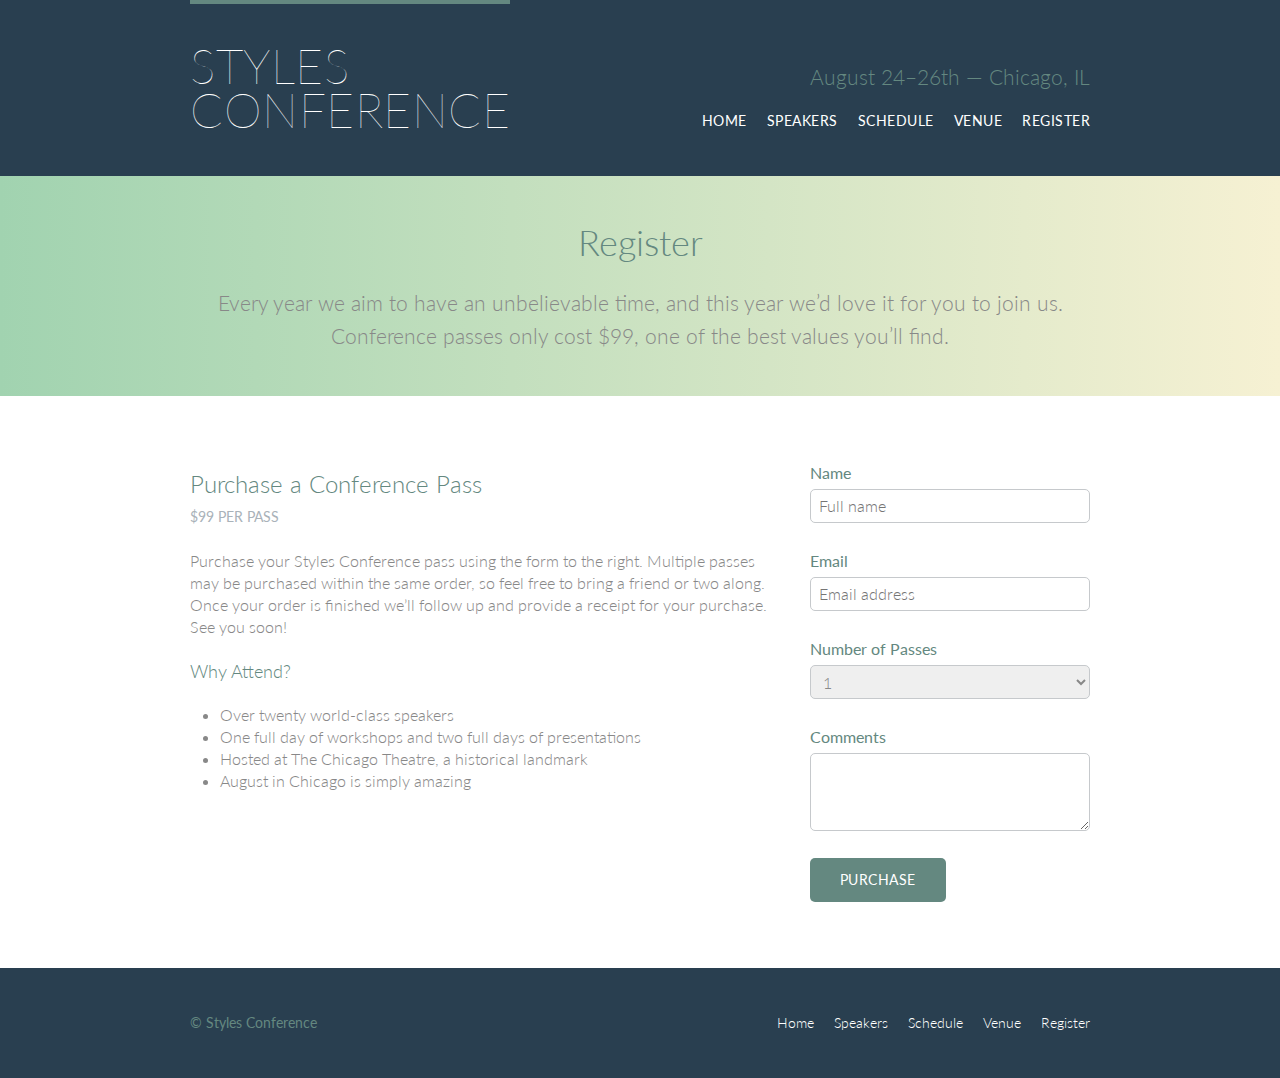
<file: register.html>
<!DOCTYPE html>
<html lang="en">

  <head>
    <meta charset="utf-8">
    <title>Register - Styles Conference</title>
    <link rel="stylesheet" href="assets/stylesheets/main.css">
    <link rel="stylesheet" href="http://fonts.googleapis.com/css?family=Lato:100,300,400">
  </head>

  <body>

    <!-- Header -->

    <header class="primary-header container group">

      <h1 class="logo">
        <a href="index.html">Styles <br> Conference</a>
      </h1>

      <h3 class="tagline">August 24&ndash;26th &mdash; Chicago, IL</h3>

      <nav class="nav primary-nav">
        <ul>
          <li><a href="index.html">Home</a></li><!--
          --><li><a href="speakers.html">Speakers</a></li><!--
          --><li><a href="schedule.html">Schedule</a></li><!--
          --><li><a href="venue.html">Venue</a></li><!--
          --><li><a href="register.html">Register</a></li>
        </ul>
      </nav>

    </header>

    <!-- Lead -->

    <section class="row-alt">
      <div class="lead container">

        <h1>Register</h1>

        <p>Every year we aim to have an unbelievable time, and this year we&#8217;d love it for you to join us. Conference passes only cost $99, one of the best values you&#8217;ll find.</p>

      </div>
    </section>

    <!-- Main content -->

    <section class="row">
      <div class="grid">

        <!-- Details -->

        <section class="col-2-3">

          <h2>Purchase a Conference Pass</h2>
          <h5>$99 per Pass</h5>

          <p>Purchase your Styles Conference pass using the form to the right. Multiple passes may be purchased within the same order, so feel free to bring a friend or two along. Once your order is finished we&#8217;ll follow up and provide a receipt for your purchase. See you soon!</p>

          <h4>Why Attend?</h4>

          <ul class="why-attend">
            <li>Over twenty world-class speakers</li>
            <li>One full day of workshops and two full days of presentations</li>
            <li>Hosted at The Chicago Theatre, a historical landmark</li>
            <li>August in Chicago is simply amazing</li>
          </ul>

        </section><!--
        Registration form
        --><form class="col-1-3" action="#" method="post">

          <fieldset class="register-group">

            <label>
              Name
              <input type="text" name="name" placeholder="Full name" required>
            </label>

            <label>
              Email
              <input type="email" name="email" placeholder="Email address" required>
            </label>

            <label>
              Number of Passes
              <select name="quantity" required>
                <option value="1" selected>1</option>
                <option value="2">2</option>
                <option value="3">3</option>
                <option value="4">4</option>
                <option value="5">5</option>
              </select>
            </label>

            <label>
              Comments
              <textarea name="comments"></textarea>
            </label>

          </fieldset>

          <input class="btn btn-default" type="submit" name="submit" value="Purchase">

        </form>

      </div>
    </section>

    <!-- Footer -->

    <footer class="primary-footer container group">

      <small>&copy; Styles Conference</small>

      <nav class="nav">
        <ul>
          <li><a href="index.html">Home</a></li><!--
          --><li><a href="speakers.html">Speakers</a></li><!--
          --><li><a href="schedule.html">Schedule</a></li><!--
          --><li><a href="venue.html">Venue</a></li><!--
          --><li><a href="register.html">Register</a></li>
        </ul>
      </nav>

    </footer>

  </body>
</html>
</file>
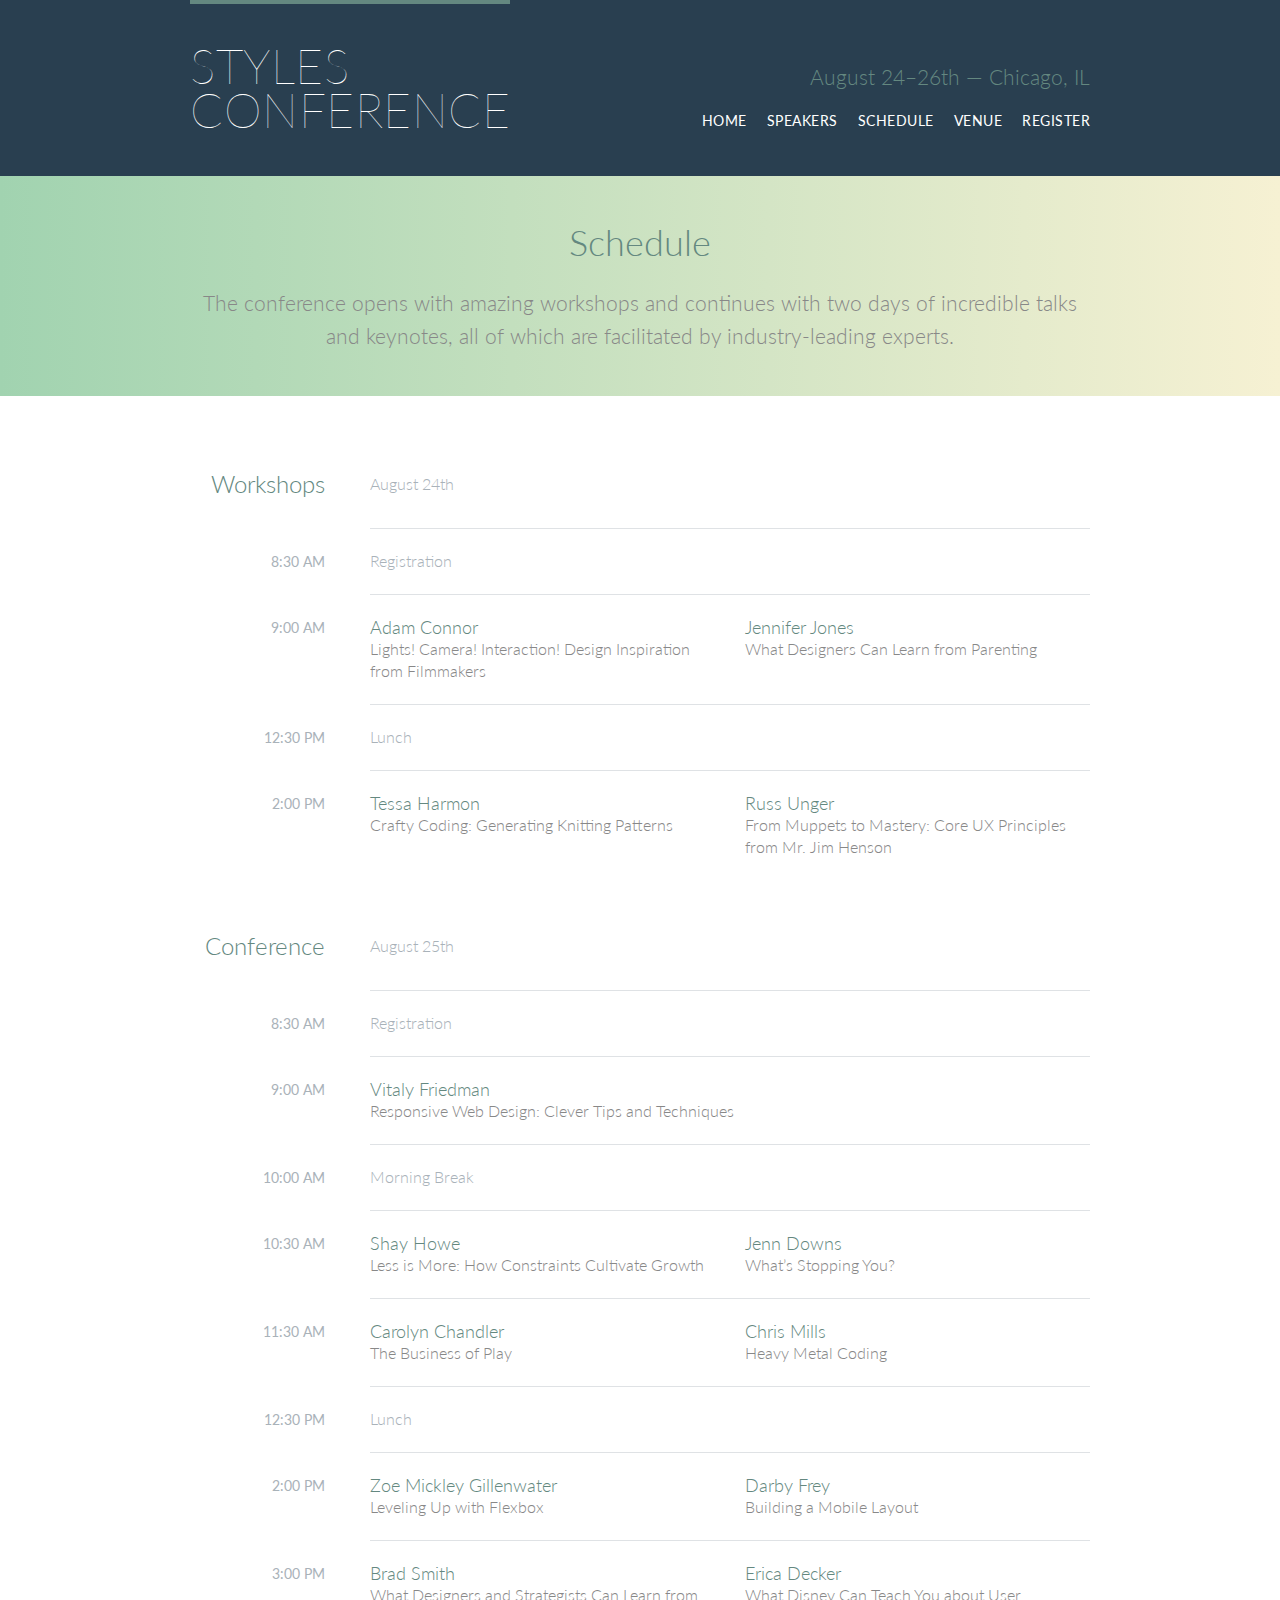
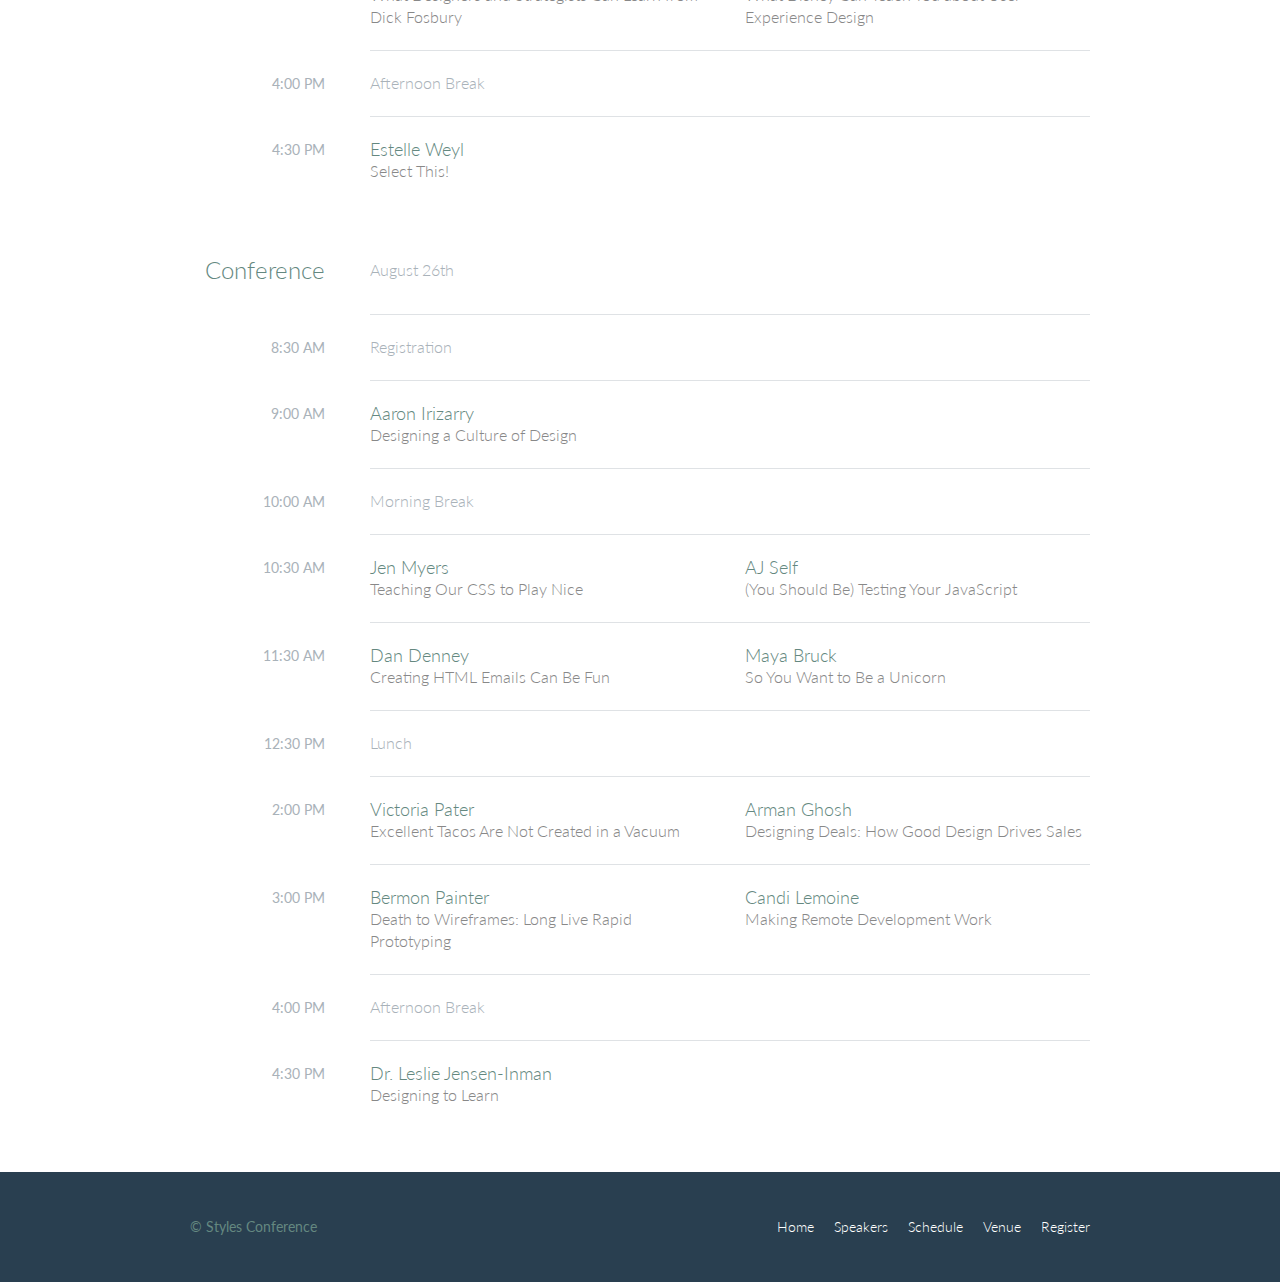
<file: schedule.html>
<!DOCTYPE html>
<html lang="en">

  <head>
    <meta charset="utf-8">
    <title>Schedule - Styles Conference</title>
    <link rel="stylesheet" href="assets/stylesheets/main.css">
    <link rel="stylesheet" href="http://fonts.googleapis.com/css?family=Lato:100,300,400">
  </head>

  <body>

    <!-- Header -->

    <header class="primary-header container group">

      <h1 class="logo">
        <a href="index.html">Styles <br> Conference</a>
      </h1>

      <h3 class="tagline">August 24&ndash;26th &mdash; Chicago, IL</h3>

      <nav class="nav primary-nav">
        <ul>
          <li><a href="index.html">Home</a></li><!--
          --><li><a href="speakers.html">Speakers</a></li><!--
          --><li><a href="schedule.html">Schedule</a></li><!--
          --><li><a href="venue.html">Venue</a></li><!--
          --><li><a href="register.html">Register</a></li>
        </ul>
      </nav>

    </header>

    <!-- Lead -->

    <section class="row-alt">
      <div class="lead container">

        <h1>Schedule</h1>

        <p>The conference opens with amazing workshops and continues with two days of incredible talks and keynotes, all of which are facilitated by industry-leading experts.</p>

      </div>
    </section>

    <!-- Main content -->

    <section class="row">
      <div class="container">

        <!-- Workshops -->

        <table>
          <thead>
            <tr>
              <th scope="row">
                Workshops
              </th>
              <td class="schedule-offset" colspan="2">
                August 24th
              </td>
            </tr>
          </thead>
          <tbody>
            <tr>
              <th scope="row">
                <time datetime="08:30:00">8:30 AM</time>
              </th>
              <td class="schedule-offset" colspan="2">
                Registration
              </td>
            </tr>
            <tr>
              <th scope="row">
                <time datetime="09:00:00">9:00 AM</time>
              </th>
              <td>
                <a href="speakers.html#adam-connor">
                  <h4>Adam Connor</h4>
                  Lights! Camera! Interaction! Design Inspiration from Filmmakers
                </a>
              </td>
              <td>
                <a href="speakers.html#jennifer-jones">
                  <h4>Jennifer Jones</h4>
                  What Designers Can Learn from Parenting
                </a>
              </td>
            </tr>
            <tr>
              <th scope="row">
                <time datetime="12:30:00">12:30 PM</time>
              </th>
              <td class="schedule-offset" colspan="2">
                Lunch
              </td>
            </tr>
            <tr>
              <th scope="row">
                <time datetime="14:00">2:00 PM</time>
              </th>
              <td>
                <a href="speakers.html#tessa-harmon">
                  <h4>Tessa Harmon</h4>
                  Crafty Coding: Generating Knitting Patterns
                </a>
              </td>
              <td>
                <a href="speakers.html#russ-unger">
                  <h4>Russ Unger</h4>
                  From Muppets to Mastery: Core UX Principles from Mr. Jim Henson
                </a>
              </td>
            </tr>
          </tbody>
        </table>

        <!-- Conference -->

        <table>
          <thead>
            <tr>
              <th scope="row">
                Conference
              </th>
              <td class="schedule-offset" colspan="2">
                August 25th
              </td>
            </tr>
          </thead>
          <tbody>
            <tr>
              <th scope="row">
                <time datetime="08:30:00">8:30 AM</time>
              </th>
              <td class="schedule-offset" colspan="2">
                Registration
              </td>
            </tr>
            <tr>
              <th scope="row">
                <time datetime="09:00:00">9:00 AM</time>
              </th>
              <td colspan="2">
                <a href="speakers.html#vitaly-friedman">
                  <h4>Vitaly Friedman</h4>
                  Responsive Web Design: Clever Tips and Techniques
                </a>
              </td>
            </tr>
            <tr>
              <th scope="row">
                <time datetime="10:00:00">10:00 AM</time>
              </th>
              <td class="schedule-offset" colspan="2">
                Morning Break
              </td>
            </tr>
            <tr>
              <th scope="row">
                <time datetime="10:30:00">10:30 AM</time>
              </th>
              <td>
                <a href="speakers.html#shay-howe">
                  <h4>Shay Howe</h4>
                  Less is More: How Constraints Cultivate Growth
                </a>
              </td>
              <td>
                <a href="speakers.html#jenn-downs">
                  <h4>Jenn Downs</h4>
                  What&#8217;s Stopping You?
                </a>
              </td>
            </tr>
            <tr>
              <th scope="row">
                <time datetime="11:30:00">11:30 AM</time>
              </th>
              <td>
                <a href="speakers.html#carolyn-chandler">
                  <h4>Carolyn Chandler</h4>
                  The Business of Play
                </a>
              </td>
              <td>
                <a href="speakers.html#chris-mills">
                  <h4>Chris Mills</h4>
                  Heavy Metal Coding
                </a>
              </td>
            </tr>
            <tr>
              <th scope="row">
                <time datetime="12:30:00">12:30 PM</time>
              </th>
              <td class="schedule-offset" colspan="2">
                Lunch
              </td>
            </tr>
            <tr>
              <th scope="row">
                <time datetime="14:00">2:00 PM</time>
              </th>
              <td>
                <a href="speakers.html#zoe-mickley-gillenwater">
                  <h4>Zoe Mickley Gillenwater</h4>
                  Leveling Up with Flexbox
                </a>
              </td>
              <td>
                <a href="speakers.html#darby-frey">
                  <h4>Darby Frey</h4>
                  Building a Mobile Layout
                </a>
              </td>
            </tr>
            <tr>
              <th scope="row">
                <time datetime="15:00:00">3:00 PM</time>
              </th>
              <td>
                <a href="speakers.html#brad-smith">
                  <h4>Brad Smith</h4>
                  What Designers and Strategists Can Learn from Dick Fosbury
                </a>
              </td>
              <td>
                <a href="speakers.html#erica-decker">
                  <h4>Erica Decker</h4>
                  What Disney Can Teach You about User Experience Design
                </a>
              </td>
            </tr>
            <tr>
              <th scope="row">
                <time datetime="16:00:00">4:00 PM</time>
              </th>
              <td class="schedule-offset" colspan="2">
                Afternoon Break
              </td>
            </tr>
            <tr>
              <th scope="row">
                <time datetime="16:30:00">4:30 PM</time>
              </th>
              <td colspan="2">
                <a href="speakers.html#estelle-weyl">
                  <h4>Estelle Weyl</h4>
                  Select This!
                </a>
              </td>
            </tr>
          </tbody>
        </table>

        <!-- Conference -->

        <table>
          <thead>
            <tr>
              <th scope="row">
                Conference
              </th>
              <td class="schedule-offset" colspan="2">
                August 26th
              </td>
            </tr>
          </thead>
          <tbody>
            <tr>
              <th scope="row">
                <time datetime="08:30:00">8:30 AM</time>
              </th>
              <td class="schedule-offset" colspan="2">
                Registration
              </td>
            </tr>
            <tr>
              <th scope="row">
                <time datetime="09:00:00">9:00 AM</time>
              </th>
              <td colspan="2">
                <a href="speakers.html#aaron-irizarry">
                  <h4>Aaron Irizarry</h4>
                  Designing a Culture of Design
                </a>
              </td>
            </tr>
            <tr>
              <th scope="row">
                <time datetime="10:00:00">10:00 AM</time>
              </th>
              <td class="schedule-offset" colspan="2">
                Morning Break
              </td>
            </tr>
            <tr>
              <th scope="row">
                <time datetime="10:30:00">10:30 AM</time>
              </th>
              <td>
                <a href="speakers.html#jen-myers">
                  <h4>Jen Myers</h4>
                  Teaching Our CSS to Play Nice
                </a>
              </td>
              <td>
                <a href="speakers.html#aj-self">
                  <h4>AJ Self</h4>
                  (You Should Be) Testing Your JavaScript
                </a>
              </td>
            </tr>
            <tr>
              <th scope="row">
                <time datetime="11:30:00">11:30 AM</time>
              </th>
              <td>
                <a href="speakers.html#dan-denney">
                  <h4>Dan Denney</h4>
                  Creating HTML Emails Can Be Fun
                </a>
              </td>
              <td>
                <a href="speakers.html#maya-bruck">
                  <h4>Maya Bruck</h4>
                  So You Want to Be a Unicorn
                </a>
              </td>
            </tr>
            <tr>
              <th scope="row">
                <time datetime="12:30:00">12:30 PM</time>
              </th>
              <td class="schedule-offset" colspan="2">
                Lunch
              </td>
            </tr>
            <tr>
              <th scope="row">
                <time datetime="14:00">2:00 PM</time>
              </th>
              <td>
                <a href="speakers.html#victoria-pater">
                  <h4>Victoria Pater</h4>
                  Excellent Tacos Are Not Created in a Vacuum
                </a>
              </td>
              <td>
                <a href="speakers.html#arman-ghosh">
                  <h4>Arman Ghosh</h4>
                  Designing Deals: How Good Design Drives Sales
                </a>
              </td>
            </tr>
            <tr>
              <th scope="row">
                <time datetime="15:00:00">3:00 PM</time>
              </th>
              <td>
                <a href="speakers.html#bermon-painter">
                  <h4>Bermon Painter</h4>
                  Death to Wireframes: Long Live Rapid Prototyping
                </a>
              </td>
              <td>
                <a href="speakers.html#candi-lemoine">
                  <h4>Candi Lemoine</h4>
                  Making Remote Development Work
                </a>
              </td>
            </tr>
            <tr>
              <th scope="row">
                <time datetime="16:00:00">4:00 PM</time>
              </th>
              <td class="schedule-offset" colspan="2">
                Afternoon Break
              </td>
            </tr>
            <tr>
              <th scope="row">
                <time datetime="16:30:00">4:30 PM</time>
              </th>
              <td colspan="2">
                <a href="speakers.html#leslie-jensen-inman">
                  <h4>Dr. Leslie Jensen-Inman</h4>
                  Designing to Learn
                </a>
              </td>
            </tr>
          </tbody>
        </table>

      </div>
    </section>

    <!-- Footer -->

    <footer class="primary-footer container group">

      <small>&copy; Styles Conference</small>

      <nav class="nav">
        <ul>
          <li><a href="index.html">Home</a></li><!--
          --><li><a href="speakers.html">Speakers</a></li><!--
          --><li><a href="schedule.html">Schedule</a></li><!--
          --><li><a href="venue.html">Venue</a></li><!--
          --><li><a href="register.html">Register</a></li>
        </ul>
      </nav>

    </footer>

  </body>
</html>
</file>
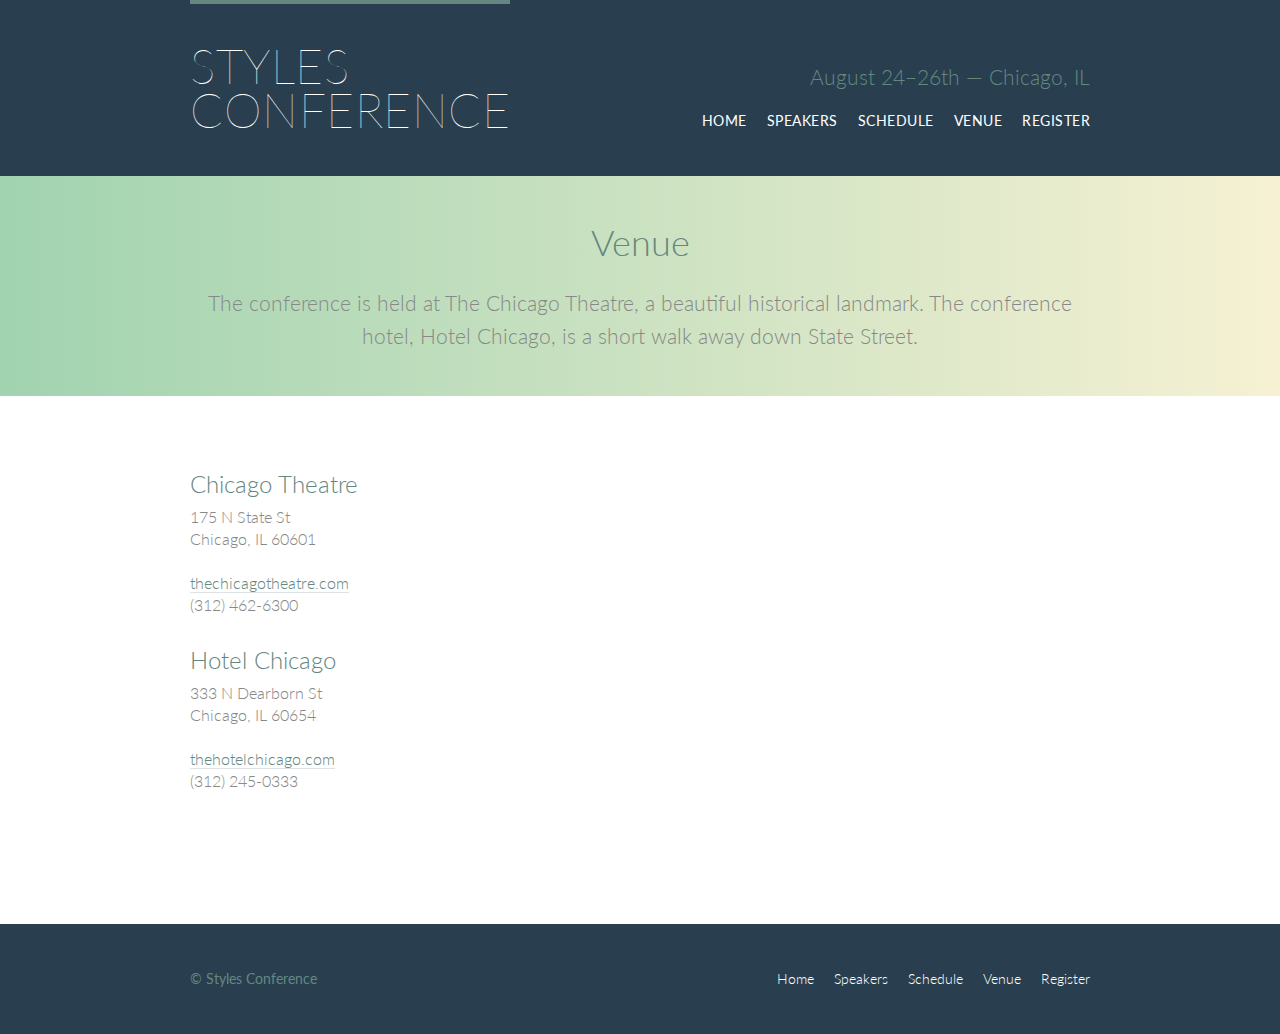
<file: venue.html>
<!DOCTYPE html>
<html lang="en">

  <head>
    <meta charset="utf-8">
    <title>Venue - Styles Conference</title>
    <link rel="stylesheet" href="assets/stylesheets/main.css">
    <link rel="stylesheet" href="http://fonts.googleapis.com/css?family=Lato:100,300,400">
  </head>

  <body>

    <!-- Header -->

    <header class="primary-header container group">

      <h1 class="logo">
        <a href="index.html">Styles <br> Conference</a>
      </h1>

      <h3 class="tagline">August 24&ndash;26th &mdash; Chicago, IL</h3>

      <nav class="nav primary-nav">
        <ul>
          <li><a href="index.html">Home</a></li><!--
          --><li><a href="speakers.html">Speakers</a></li><!--
          --><li><a href="schedule.html">Schedule</a></li><!--
          --><li><a href="venue.html">Venue</a></li><!--
          --><li><a href="register.html">Register</a></li>
        </ul>
      </nav>

    </header>

    <!-- Lead -->

    <section class="row-alt">
      <div class="lead container">

        <h1>Venue</h1>

        <p>The conference is held at The Chicago Theatre, a beautiful historical landmark. The conference hotel, Hotel Chicago, is a short walk away down State Street.</p>

      </div>
    </section>

    <!-- Main content -->

    <section class="row">
      <div class="grid">

        <!-- Chicago Theatre -->

        <section class="venue-theatre">

          <div class="col-1-3">
            <h2>Chicago Theatre</h2>
            <p>175 N State St <br> Chicago, IL 60601</p>
            <p><a href="http://www.thechicagotheatre.com/">thechicagotheatre.com</a> <br> (312) 462-6300</p>
        
            <h2>Hotel Chicago</h2>
            <p>333 N Dearborn St <br> Chicago, IL 60654</p>
            <p><a href="http://thehotelchicago.com/">thehotelchicago.com</a> <br> (312) 245-0333</p>
          
                  </section>

      </div>
    </section>

    <!-- Footer -->

    <footer class="primary-footer container group">

      <small>&copy; Styles Conference</small>

      <nav class="nav">
        <ul>
          <li><a href="index.html">Home</a></li><!--
          --><li><a href="speakers.html">Speakers</a></li><!--
          --><li><a href="schedule.html">Schedule</a></li><!--
          --><li><a href="venue.html">Venue</a></li><!--
          --><li><a href="register.html">Register</a></li>
        </ul>
      </nav>

    </footer>

  </body>
</html>
</file>
<file: assets/stylesheets/main.css>
/* http://meyerweb.com/eric/tools/css/reset/ 
   v2.0 | 20110126
   License: none (public domain)
*/

html, body, div, span, applet, object, iframe,
h1, h2, h3, h4, h5, h6, p, blockquote, pre,
a, abbr, acronym, address, big, cite, code,
del, dfn, em, img, ins, kbd, q, s, samp,
small, strike, strong, sub, sup, tt, var,
b, u, i, center,
dl, dt, dd, ol, ul, li,
fieldset, form, label, legend,
table, caption, tbody, tfoot, thead, tr, th, td,
article, aside, canvas, details, embed, 
figure, figcaption, footer, header, hgroup, 
menu, nav, output, ruby, section, summary,
time, mark, audio, video {
  margin: 0;
  padding: 0;
  border: 0;
  font-size: 100%;
  font: inherit;
  vertical-align: baseline;
}
/* HTML5 display-role reset for older browsers */
article, aside, details, figcaption, figure, 
footer, header, hgroup, menu, nav, section {
  display: block;
}
body {
  line-height: 1;
}
ol, ul {
  list-style: none;
}
blockquote, q {
  quotes: none;
}
blockquote:before, blockquote:after,
q:before, q:after {
  content: '';
  content: none;
}
table {
  border-collapse: collapse;
  border-spacing: 0;
}
/*
  ========================================
  Custom styles
  ========================================
*/

body {
  background: #293f50;
  color: #888;
  font: 300 16px/22px "Lato", "Open Sans", "Helvetica Neue", Helvetica, Arial, sans-serif;
}

/*
  ========================================
  Grid
  ========================================
*/

*,
*:before,
*:after {
  box-sizing: border-box;
}
.container,
.grid {
  margin: 0 auto;
  width: 960px;
}
.container {
  padding-left: 30px;
  padding-right: 30px;
}
.grid,
.col-1-3,
.col-2-3 {
  padding-left: 15px;
  padding-right: 15px;
}
.col-1-3,
.col-2-3  {
  display: inline-block;
  vertical-align: top;
}
.col-1-3 {
  width: 33.33%;
}
.col-2-3 {
  width: 66.66%;
}

/*
  ========================================
  Clearfix
  ========================================
*/

.group:before,
.group:after {
  content: "";
  display: table;
}
.group:after {
  clear: both;
}
.group {
  clear: both;
  *zoom: 1;
}

/*
  ========================================
  Rows
  ========================================
*/

.row,
.row-alt {
  min-width: 960px;
}
.row {
  background: #fff;
  padding: 66px 0 44px 0;
}
.row-alt {
  background: #cbe2c1;
  background: -webkit-linear-gradient(to right, #a1d3b0, #f6f1d3);
  background:         -webkit-linear-gradient(left, #a1d3b0, #f6f1d3);
  background:         linear-gradient(to right, #a1d3b0, #f6f1d3);
  padding: 44px 0 22px 0;
}

/*
  ========================================
  Typography
  ========================================
*/

h1, h2, h3, h4 {
  color: #648880;
}
h1, h3, h4, h5, p {
  margin-bottom: 22px;
}
h1 {
  font-size: 36px;
  line-height: 44px;
}
h2 {
  font-size: 24px;
  line-height: 44px;
}
h3 {
  font-size: 21px;
}
h4 {
  font-size: 18px;
}
h5 {
  color: #a9b2b9;
  font-size: 14px;
  font-weight: 400;
  text-transform: uppercase;
}
strong {
  font-weight: 400;
}
cite,
em {
  font-style: italic;
}

/*
  ========================================
  Leads
  ========================================
*/

.lead {
  text-align: center;
}
.lead p {
  font-size: 21px;
  line-height: 33px;
}

/*
  ========================================
  Links
  ========================================
*/

a {
  color: #648880;
  text-decoration: none;
}
a:hover {
  color: #a9b2b9;
}
p a {
  border-bottom: 1px solid #dfe2e5;
}
.primary-header a,
.primary-footer a {
  color: #fff;
}
.primary-header a:hover,
.primary-footer a:hover {
  color: #648880;
}

/*
  ========================================
  Buttons
  ========================================
*/

.btn {
  border-radius: 5px;
  color: #fff;
  cursor: pointer;
  display: inline-block;
  font-weight: 400;
  letter-spacing: .5px;
  margin: 0;
  text-transform: uppercase;
}
.btn-alt {
  border: 1px solid #fff;
  padding: 10px 30px;
}
.btn-alt:hover {
  background: #fff;
  color: #648880;
}
.btn-default {
  border: 0;
  background: #648880;
  padding: 11px 30px;
  font-size: 14px;
}
.btn-default:hover {
  background: #77a198;
}

/*
  ========================================
  Primary header
  ========================================
*/

.logo {
  border-top: 4px solid #648880;
  float: left;
  font-size: 48px;
  font-weight: 100;
  letter-spacing: .5px;
  line-height: 44px;
  padding: 40px 0 22px 0;
  text-transform: uppercase;
}
.tagline {
  margin: 66px 0 22px 0;
  text-align: right;
}
.primary-nav {
  font-size: 14px;
  font-weight: 400;
  letter-spacing: .5px;
  text-transform: uppercase;
}

/*
  ========================================
  Primary footer
  ========================================
*/

.primary-footer {
  color: #648880;
  font-size: 14px;
  padding-bottom: 44px;
  padding-top: 44px;
}
.primary-footer small {
  float: left;
  font-weight: 400;
}

/*
  ========================================
  Navigation
  ========================================
*/

.nav {
  text-align: right;
}
.nav li {
  display: inline-block;
  margin: 0 10px;
  vertical-align: top;
}
.nav li:last-child {
  margin-right: 0;
}

/*
  ========================================
  Home
  ========================================
*/

.hero {
  color: #fff;
  line-height: 44px;
  padding: 22px 80px 66px 80px;
  text-align: center;
}
.hero h2 {
  font-size: 36px;
}
.hero p {
  font-size: 24px;
  font-weight: 100;
}
.teaser a:hover h3 {
  color: #a9b2b9;
}

/*
  ========================================
  Speakers
  ========================================
*/

.speaker {
  margin-bottom: 44px;
}
.speaker-info {
  border: 1px solid #dfe2e5;
  border-radius: 5px;
  margin-top: 88px;
  padding-bottom: 22px;
  text-align: center;
}
.teaser img {
  border-radius: 5px;
  display: block;
  margin-bottom: 22px;
  max-width: 100%
}.speaker-info img {
  border-radius: 50%;
  height: 130px;
  margin: -66px 0 22px 0;
  vertical-align: top;
}

/*
  ========================================
  Venue
  ========================================
*/

.venue-theatre {
  margin-bottom: 66px;
}
.venue-hotel {
  margin-bottom: 22px;
}
.venue-map {
  height: 264px;
}

/*
  ========================================
  Register
  ========================================
*/

.why-attend {
  list-style: disc;
  margin: 0 0 22px 30px;
}
form {
  margin-bottom: 22px;
}
input,
select,
textarea {
  font: 300 16px/22px "Lato", "Open Sans", "Helvetica Neue", Helvetica, Arial, sans-serif;
}
.register-group label {
  color: #648880;
  cursor: pointer;
  font-weight: 400;
}
.register-group input,
.register-group select,
.register-group textarea {
  border: 1px solid #c6c9cc;
  border-radius: 5px;
  color: #888;
  display: block;
  margin: 5px 0 27px 0;
  padding: 5px 8px;
}
.register-group input,
.register-group textarea {
  width: 100%;
}
.register-group select {
  height: 34px;
  width: 100%;
}
.register-group textarea {
  height: 78px;
}

/*
  ========================================
  Schedule
  ========================================
*/

table {
  margin-bottom: 44px;
  width: 100%;
}
table:last-child {
  margin-bottom: 0;
}
th,
td {
  padding-bottom: 22px;
  vertical-align: top;
}
th {
  padding-right: 45px;
  text-align: right;
  width: 20%;
}
td {
  width: 40%;
}thead {
  line-height: 44px;
}
thead th {
  color: #648880;
  font-size: 24px;
}
tbody th {
  color: #a9b2b9;
  font-size: 14px;
  font-weight: 400;
  padding-top: 22px;
  text-transform: uppercase;
}
tbody td {
  border-top: 1px solid #dfe2e5;
  padding-top: 21px;
}
tbody td:first-of-type {
  padding-right: 15px;
}
tbody td:last-of-type {
  padding-left: 15px;
}
tbody td:only-of-type {
  padding-left: 0;
  padding-right: 0;
}
table a {
  color: #888;
}
table h4 {
  margin-bottom: 0;
}
.schedule-offset {
  color: #a9b2b9;
}
</file>
